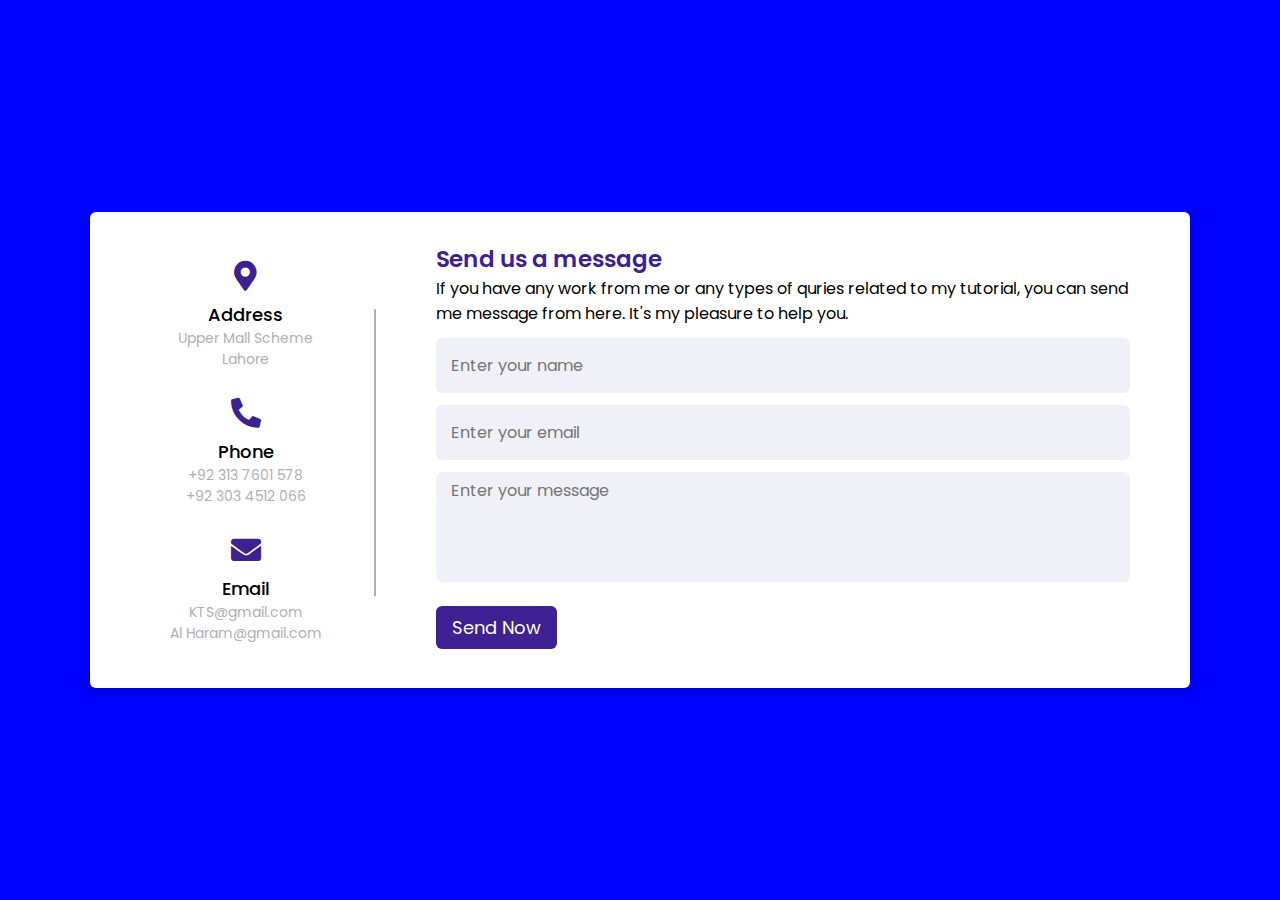
<file: HTML/Contactus.html>
<!DOCTYPE html>
<!-- Website - www.codingnepalweb.com -->
<html lang="en" dir="ltr">
  <head>
    <meta charset="UTF-8" />
    <title>Responsive Contact Us Form | CodingLab</title>
    <link rel="stylesheet" href="/CSS/Contactus.css" />
    <!-- Fontawesome CDN Link -->
    <link rel="stylesheet" href="https://cdnjs.cloudflare.com/ajax/libs/font-awesome/5.15.2/css/all.min.css" />
    <meta name="viewport" content="width=device-width, initial-scale=1.0" />
  </head>
  <body>
    <div class="container">
      <div class="content">
        <div class="left-side">
          <div class="address details">
            <i class="fas fa-map-marker-alt"></i>
            <div class="topic">Address</div>
            <div class="text-one">Upper Mall Scheme</div>
            <div class="text-two">Lahore</div>
          </div>
          <div class="phone details">
            <i class="fas fa-phone-alt"></i>
            <div class="topic">Phone</div>
            <div class="text-one">+92 313 7601 578</div>
            <div class="text-two">+92 303 4512 066</div>
          </div>
          <div class="email details">
            <i class="fas fa-envelope"></i>
            <div class="topic">Email</div>
            <div class="text-one">KTS@gmail.com</div>
            <div class="text-two">Al Haram@gmail.com</div>
          </div>
        </div>
        <div class="right-side">
          <div class="topic-text">Send us a message</div>
          <p>If you have any work from me or any types of quries related to my tutorial, you can send me message from here. It's my pleasure to help you.</p>
          <form action="#">
            <div class="input-box">
              <input type="text" placeholder="Enter your name" />
            </div>
            <div class="input-box">
              <input type="text" placeholder="Enter your email" />
            </div>
            <div class="input-box message-box">
              <textarea placeholder="Enter your message"></textarea>
            </div>
            <div class="button">
              <input type="button" value="Send Now" />
            </div>
          </form>
        </div>
      </div>
    </div>
  </body>
</html>
</file>
<file: CSS/Contactus.css>
/* Google Font CDN Link */
@import url("https://fonts.googleapis.com/css2?family=Poppins:wght@200;300;400;500;600;700&display=swap");
* {
  margin: 0;
  padding: 0;
  box-sizing: border-box;
  font-family: "Poppins", sans-serif;
}
body {
  min-height: 100vh;
  width: 100%;
  background: blue;
  display: flex;
  align-items: center;
  justify-content: center;
}
.container {
  max-width: 1100px;
  width: 100%;
  background: #fff;
  border-radius: 6px;
  padding: 20px 60px 30px 40px;
  box-shadow: 0 5px 10px rgba(0, 0, 0, 0.2);
}
.container .content {
  display: flex;
  align-items: center;
  justify-content: space-between;
}
.container .content .left-side {
  width: 25%;
  height: 100%;
  display: flex;
  flex-direction: column;
  align-items: center;
  justify-content: center;
  margin-top: 15px;
  position: relative;
}
.content .left-side::before {
  content: "";
  position: absolute;
  height: 70%;
  width: 2px;
  right: -15px;
  top: 50%;
  transform: translateY(-50%);
  background: #afafb6;
}
.content .left-side .details {
  margin: 14px;
  text-align: center;
}
.content .left-side .details i {
  font-size: 30px;
  color: #3e2093;
  margin-bottom: 10px;
}
.content .left-side .details .topic {
  font-size: 18px;
  font-weight: 500;
}
.content .left-side .details .text-one,
.content .left-side .details .text-two {
  font-size: 14px;
  color: #afafb6;
}

.container .content .right-side {
  width: 75%;
  margin-left: 75px;
}
.content .right-side .topic-text {
  font-size: 23px;
  font-weight: 600;
  color: #3e2093;
}
.right-side .input-box {
  height: 55px;
  width: 100%;
  margin: 12px 0;
}
.right-side .input-box input,
.right-side .input-box textarea {
  height: 100%;
  width: 100%;
  border: none;
  outline: none;
  font-size: 16px;
  background: #f0f1f8;
  border-radius: 6px;
  padding: 0 15px;
  resize: none;
}
.right-side .message-box {
  min-height: 110px;
}
.right-side .input-box textarea {
  padding-top: 6px;
}
.right-side .button {
  display: inline-block;
  margin-top: 12px;
}
.right-side .button input[type="button"] {
  color: #fff;
  font-size: 18px;
  outline: none;
  border: none;
  padding: 8px 16px;
  border-radius: 6px;
  background: #3e2093;
  cursor: pointer;
  transition: all 0.3s ease;
}
.button input[type="button"]:hover {
  background: #5029bc;
}

@media (max-width: 950px) {
  .container {
    width: 90%;
    padding: 30px 40px 40px 35px;
  }
  .container .content .right-side {
    width: 75%;
    margin-left: 55px;
  }
}
@media (max-width: 820px) {
  .container {
    margin: 40px 0;
    height: 100%;
  }
  .container .content {
    flex-direction: column-reverse;
  }
  .container .content .left-side {
    width: 100%;
    flex-direction: row;
    margin-top: 40px;
    justify-content: center;
    flex-wrap: wrap;
  }
  .container .content .left-side::before {
    display: none;
  }
  .container .content .right-side {
    width: 100%;
    margin-left: 0;
  }
}

/* /// */
</file>
